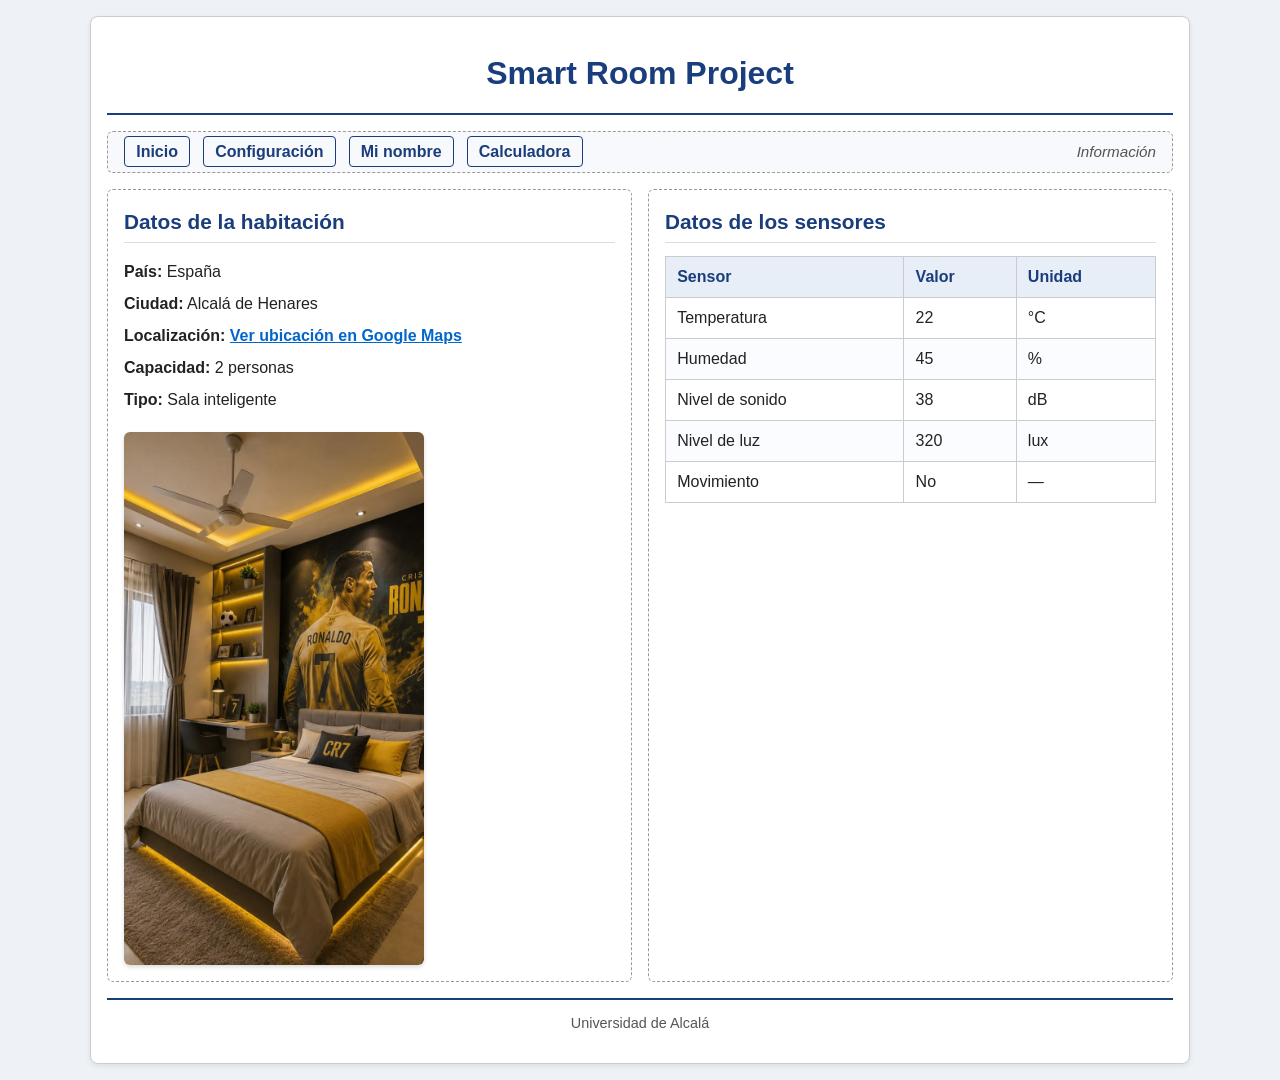
<file: index.html>
<!DOCTYPE html>
<!-- Declara que el documento es HTML5. Sin esto el navegador entra en modo compatibilidad antiguo. -->
<html lang="es">
<!-- Elemento raíz. lang="es" indica idioma español. -->

<head>
<!-- Cabecera: aquí van metadatos, no contenido visible. -->
    <meta charset="UTF-8">
    <!-- Codificación de caracteres. UTF-8 incluye acentos, ñ, €. -->
    <meta name="viewport" content="width=device-width, initial-scale=1.0">
    <!-- Adapta la página al ancho del dispositivo. Necesario para móvil. -->
    <title>Smart Room Project</title>
    <!-- Texto de la pestaña del navegador. -->
    <link rel="stylesheet" href="css/iroom.css">
    <!-- Enlaza la hoja de estilos externa. -->
</head>

<body>
<!-- Contenido visible de la página. -->
    <main>
    <!-- Contenedor principal. Solo uno por página. -->

        <header>
        <!-- Cabecera con el título principal. -->
            <h1>Smart Room Project</h1>
            <!-- Título de máximo nivel. Solo un h1 por página. -->
        </header>

        <div class="barra-superior">
        <!-- Agrupa menú e info para ponerlos en la misma fila. -->
            <nav>
            <!-- Región de navegación. -->
                <ul>
                    <li><a href="index.html">Inicio</a></li>
                    <!-- Enlace con ruta relativa. -->
                    <li><a href="config.html">Configuración</a></li>
                    <li><a href="minombre.html">Mi nombre</a></li>
	            <li><a href="calculadora.html">Calculadora</a></li>
                </ul>
            </nav>
            <aside id="info-usuario">
            <!-- Contenido al margen. El id lo usa JS para mostrar el saludo. -->
                <p>Información</p>
            </aside>
        </div>

        <div class="contenido">
        <!-- Contenedor de 2 columnas (Grid). -->
            <section id="datos-habitacion">
            <!-- Sección izquierda. -->
                <h2>Datos de la habitación</h2>
                <ul>
                    <li><strong>País:</strong> España</li>
                    <!-- <strong> = negrita. -->
                    <li><strong>Ciudad:</strong> Alcalá de Henares</li>
                    <li><strong>Localización:</strong>
                        <a href="https://www.google.com/maps/search/?api=1&query=Universidad+de+Alcalá"
                           target="_blank"
                           rel="noopener noreferrer">
                           Ver ubicación en Google Maps
                        </a>
                        <!-- target="_blank" abre en pestaña nueva. -->
                    </li>
                    <li><strong>Capacidad:</strong> 2 personas</li>
                    <li><strong>Tipo:</strong> Sala inteligente</li>
                </ul>

                <img src="images/habitacion.jpg"
                     alt="Fotografía de la Smart Room con sensores instalados en la pared"
                     width="300">
                <!-- src: ruta. alt: texto alternativo. width: ancho inicial. -->
            </section>

            <section id="datos-sensores">
            <!-- Sección derecha. -->
                <h2>Datos de los sensores</h2>
                <table>
                    <thead>
                    <!-- Cabecera de la tabla. -->
                        <tr>
                            <th>Sensor</th>
                            <th>Valor</th>
                            <th>Unidad</th>
                            <!-- <th> = celda de cabecera. -->
                        </tr>
                    </thead>
                    <tbody>
                        <tr><td>Temperatura</td><td>22</td><td>°C</td></tr>
                        <tr><td>Humedad</td><td>45</td><td>%</td></tr>
                        <tr><td>Nivel de sonido</td><td>38</td><td>dB</td></tr>
                        <tr><td>Nivel de luz</td><td>320</td><td>lux</td></tr>
                        <tr><td>Movimiento</td><td>No</td><td>—</td></tr>
                        <!-- <td> = celda de datos. -->
                    </tbody>
                </table>
            </section>
        </div>

        <footer>
            <p>Universidad de Alcalá</p>
        </footer>
    </main>

    <script src="js/nombre.js"></script>
    <!-- Carga el script del nombre. -->
</body>
</html>
</file>
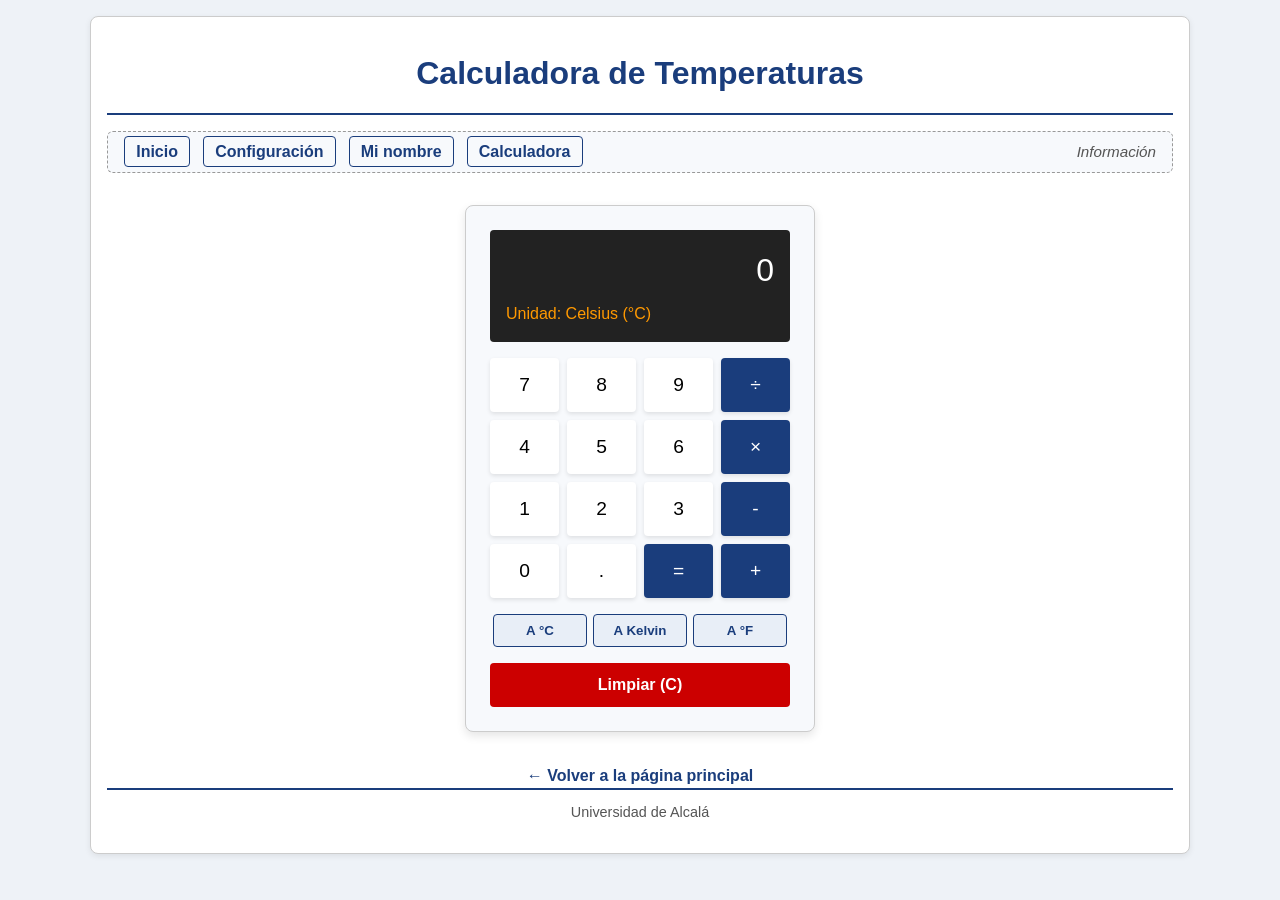
<file: calculadora.html>
<!DOCTYPE html>
<html lang="es">
<head>
    <meta charset="UTF-8">
    <meta name="viewport" content="width=device-width, initial-scale=1.0">
    <title>Calculadora — Smart Room</title>
    <link rel="stylesheet" href="css/iroom.css">
    <!-- Estilos específicos para que la calculadora se vea como tal -->
    <style>
        .calculadora {
            max-width: 350px;
            margin: 2rem auto;
            background-color: #f7f9fc;
            padding: 1.5rem;
            border-radius: 8px;
            border: 1px solid #ccc;
            box-shadow: 0 4px 10px rgba(0,0,0,0.1);
        }
        .display {
            background-color: #222;
            color: #fff;
            padding: 1rem;
            font-size: 2rem;
            text-align: right;
            border-radius: 4px;
            margin-bottom: 1rem;
            min-height: 80px;
            overflow: hidden;
        }
        .unidad {
            font-size: 1rem;
            color: #ff9900;
            display: block;
            text-align: left;
            margin-top: 0.5rem;
        }
        .botones {
            display: grid;
            grid-template-columns: repeat(4, 1fr);
            gap: 0.5rem;
        }
        .botones button {
            padding: 1rem;
            font-size: 1.2rem;
            border: none;
            border-radius: 4px;
            background-color: #fff;
            cursor: pointer;
            box-shadow: 0 2px 4px rgba(0,0,0,0.1);
        }
        .botones button:hover {
            background-color: #e8eef7;
        }
        .botones .op {
            background-color: #1a3d7c;
            color: white;
        }
        .botones .op:hover {
            background-color: #0f2649;
        }
        .conversiones {
            display: flex;
            justify-content: space-between;
            margin-top: 1rem;
        }
        .conversiones button {
            flex: 1;
            margin: 0 0.2rem;
            padding: 0.5rem;
            background-color: #e8eef7;
            border: 1px solid #1a3d7c;
            color: #1a3d7c;
            border-radius: 4px;
            cursor: pointer;
            font-weight: bold;
        }
        .conversiones button:hover {
            background-color: #1a3d7c;
            color: white;
        }
        .btn-limpiar {
            width: 100%;
            margin-top: 1rem;
            padding: 0.8rem;
            background-color: #c00;
            color: white;
            border: none;
            border-radius: 4px;
            font-size: 1rem;
            font-weight: bold;
            cursor: pointer;
        }
    </style>
</head>
<body>
    <main>
        <header>
            <h1>Calculadora de Temperaturas</h1>
        </header>

        <div class="barra-superior">
            <nav>
                <ul>
                    <li><a href="index.html">Inicio</a></li>
                    <li><a href="config.html">Configuración</a></li>
                    <li><a href="minombre.html">Mi nombre</a></li>
                    <li><a href="calculadora.html">Calculadora</a></li>
                </ul>
            </nav>
            <aside id="info-usuario">
                <p>Información</p>
            </aside>
        </div>

        <!-- INTERFAZ DE LA CALCULADORA -->
        <section class="calculadora">
            <!-- Pantalla -->
            <div class="display">
                <span id="resultado">0</span>
                <span class="unidad" id="unidad-actual">Unidad: Celsius (°C)</span>
            </div>

            <!-- Botonera de operaciones -->
            <div class="botones">
                <button onclick="agregarNumero('7')">7</button>
                <button onclick="agregarNumero('8')">8</button>
                <button onclick="agregarNumero('9')">9</button>
                <button class="op" onclick="elegirOperacion('/')">÷</button>

                <button onclick="agregarNumero('4')">4</button>
                <button onclick="agregarNumero('5')">5</button>
                <button onclick="agregarNumero('6')">6</button>
                <button class="op" onclick="elegirOperacion('*')">×</button>

                <button onclick="agregarNumero('1')">1</button>
                <button onclick="agregarNumero('2')">2</button>
                <button onclick="agregarNumero('3')">3</button>
                <button class="op" onclick="elegirOperacion('-')">-</button>

                <button onclick="agregarNumero('0')">0</button>
                <button onclick="agregarNumero('.')">.</button>
                <button class="op" onclick="calcular()">=</button>
                <button class="op" onclick="elegirOperacion('+')">+</button>
            </div>

            <!-- Botones de conversión directa -->
            <div class="conversiones">
                <button onclick="convertir('C')">A °C</button>
                <button onclick="convertir('K')">A Kelvin</button>
                <button onclick="convertir('F')">A °F</button>
            </div>

            <!-- Botón de borrar -->
            <button class="btn-limpiar" onclick="limpiar()">Limpiar (C)</button>
        </section>

        <p class="volver">
            <a href="index.html">← Volver a la página principal</a>
        </p>

        <footer>
            <p>Universidad de Alcalá</p>
        </footer>
    </main>

    <script src="js/calculadora.js"></script>
    <script src="js/nombre.js"></script> <!-- Para que salga el saludo del nombre -->
</body>
</html>
</file>
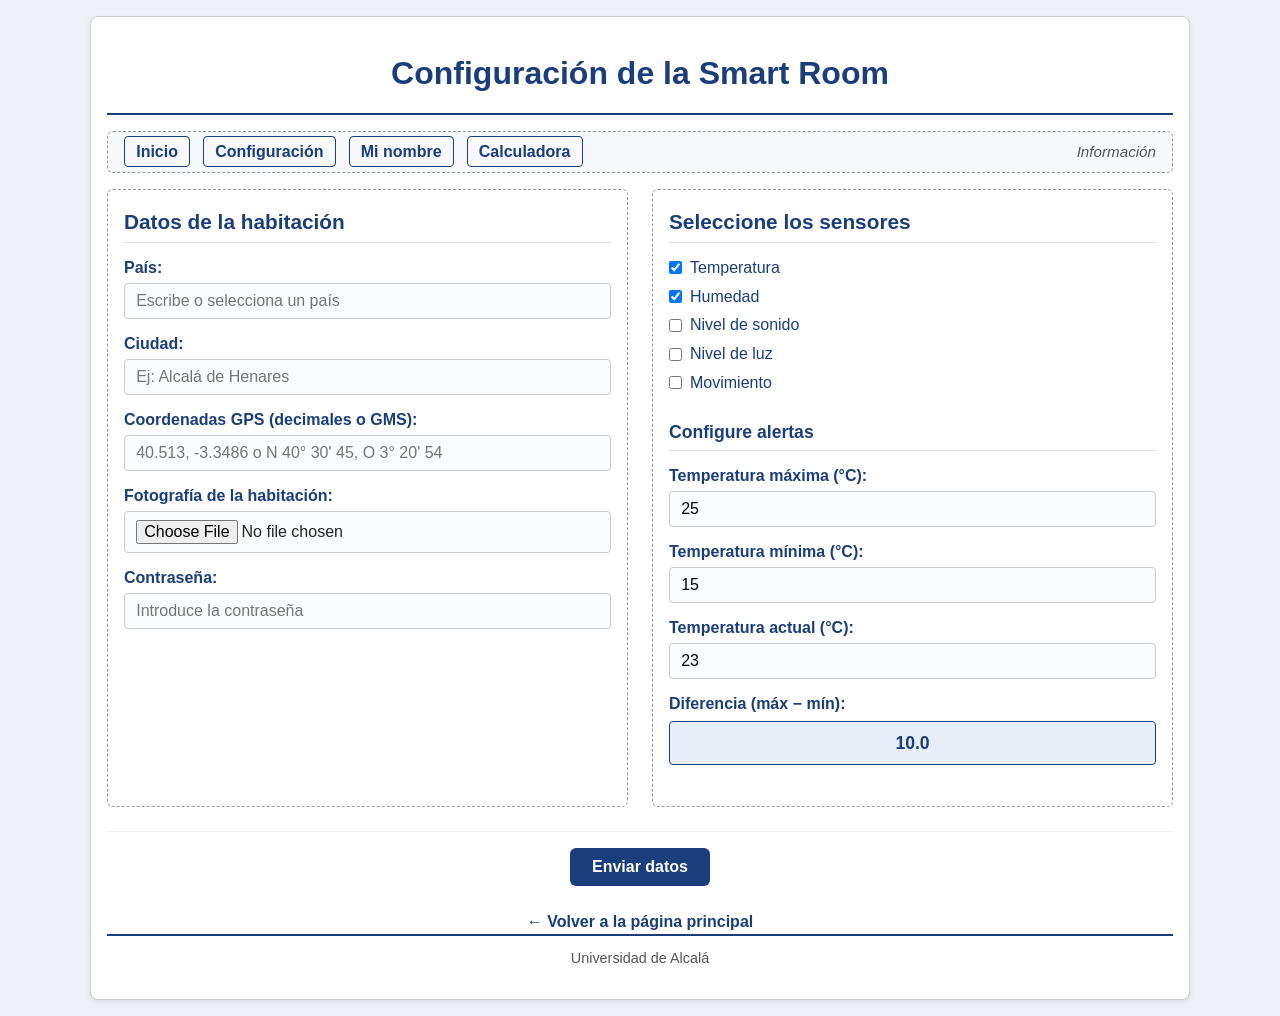
<file: config.html>
<!DOCTYPE html>
<html lang="es">
<head>
    <meta charset="UTF-8">
    <meta name="viewport" content="width=device-width, initial-scale=1.0">
    <title>Configuración — Smart Room</title>
    <link rel="stylesheet" href="css/iroom.css">
</head>
<body>
    <main>
        <header>
            <h1>Configuración de la Smart Room</h1>
        </header>

        <div class="barra-superior">
            <nav>
                <ul>
                    <li><a href="index.html">Inicio</a></li>
                    <li><a href="config.html">Configuración</a></li>
                    <li><a href="minombre.html">Mi nombre</a></li>
                    <li><a href="calculadora.html">Calculadora</a></li>
                </ul>
            </nav>
            <aside id="info-usuario">
                <p>Información</p>
            </aside>
        </div>

        <form id="form-config" novalidate>
            <div class="form-columnas">
                <section id="config-habitacion">
                    <h2>Datos de la habitación</h2>

                    <label for="pais">País:</label>
                    <input type="text" id="pais" name="pais" list="lista-paises" placeholder="Escribe o selecciona un país" required>
                    <datalist id="lista-paises">
                        <option value="España">
                        <option value="Francia">
                        <option value="Alemania">
                        <option value="Italia">
                        <option value="Portugal">
                        <option value="Reino Unido">
                        <option value="Países Bajos">
                        <option value="Bélgica">
                        <option value="Suiza">
                        <option value="Estados Unidos">
                        <option value="Canadá">
                        <option value="México">
                        <option value="Argentina">
                        <option value="Brasil">
                        <option value="Japón">
                        <option value="China">
                    </datalist>

                    <label for="ciudad">Ciudad:</label>
                    <input type="text" id="ciudad" name="ciudad" placeholder="Ej: Alcalá de Henares" required>

                    <label for="coordenadas">Coordenadas GPS (decimales o GMS):</label>
                    <input type="text" id="coordenadas" name="coordenadas" placeholder="40.513, -3.3486 o N 40° 30' 45, O 3° 20' 54" required>
                    <small id="error-coordenadas" class="mensaje-error"></small>
                    <div id="enlace-maps" style="margin-top: 0.5rem; font-weight: bold;"></div>

                    <label for="foto">Fotografía de la habitación:</label>
                    <input type="file" id="foto" name="foto" accept="image/*">

                    <label for="password">Contraseña:</label>
                    <input type="password" id="password" name="password" placeholder="Introduce la contraseña" required>
                    <small id="indicador-password"></small>
                </section>

                <section id="config-sensores">
                    <h2>Seleccione los sensores</h2>
                    <div class="checkbox-group"><input type="checkbox" id="sensor-temp" name="sensores" value="temperatura" checked><label for="sensor-temp">Temperatura</label></div>
                    <div class="checkbox-group"><input type="checkbox" id="sensor-hum" name="sensores" value="humedad" checked><label for="sensor-hum">Humedad</label></div>
                    <div class="checkbox-group"><input type="checkbox" id="sensor-sonido" name="sensores" value="sonido"><label for="sensor-sonido">Nivel de sonido</label></div>
                    <div class="checkbox-group"><input type="checkbox" id="sensor-luz" name="sensores" value="luz"><label for="sensor-luz">Nivel de luz</label></div>
                    <div class="checkbox-group"><input type="checkbox" id="sensor-mov" name="sensores" value="movimiento"><label for="sensor-mov">Movimiento</label></div>

                    <h3>Configure alertas</h3>
                    <label for="temp-max">Temperatura máxima (°C):</label>
                    <input type="number" id="temp-max" name="temp-max" min="-20" max="45" step="0.5" value="25">
                    
                    <label for="temp-min">Temperatura mínima (°C):</label>
                    <input type="number" id="temp-min" name="temp-min" min="-20" max="45" step="0.5" value="15">
                    
                    <label for="temp-actual">Temperatura actual (°C):</label>
                    <input type="number" id="temp-actual" name="temp-actual" step="0.1" value="23">

                    <label for="diferencia">Diferencia (máx − mín):</label>
                    <output id="diferencia" name="diferencia">10</output>
                    <p id="mensaje-temp" class="mensaje-error" role="alert"></p>
                </section>
            </div>

            <div class="form-acciones">
                <button type="submit">Enviar datos</button>
            </div>
        </form>

        <!-- VENTANA MODAL ÚNICA PARA ERRORES -->
        <div id="modal-error" class="modal">
            <div class="modal-contenido">
                <p id="modal-mensaje"></p>
                <button id="modal-cerrar">Aceptar</button>
            </div>
        </div>

        <p class="volver">
            <a href="index.html">← Volver a la página principal</a>
        </p>

        <footer>
            <p>Universidad de Alcalá</p>
        </footer>
    </main>

    <!-- CARGAMOS LOS SCRIPTS -->
    <script src="js/datos.js"></script>
    <script src="js/nombre.js"></script>
</body>
</html>
</file>
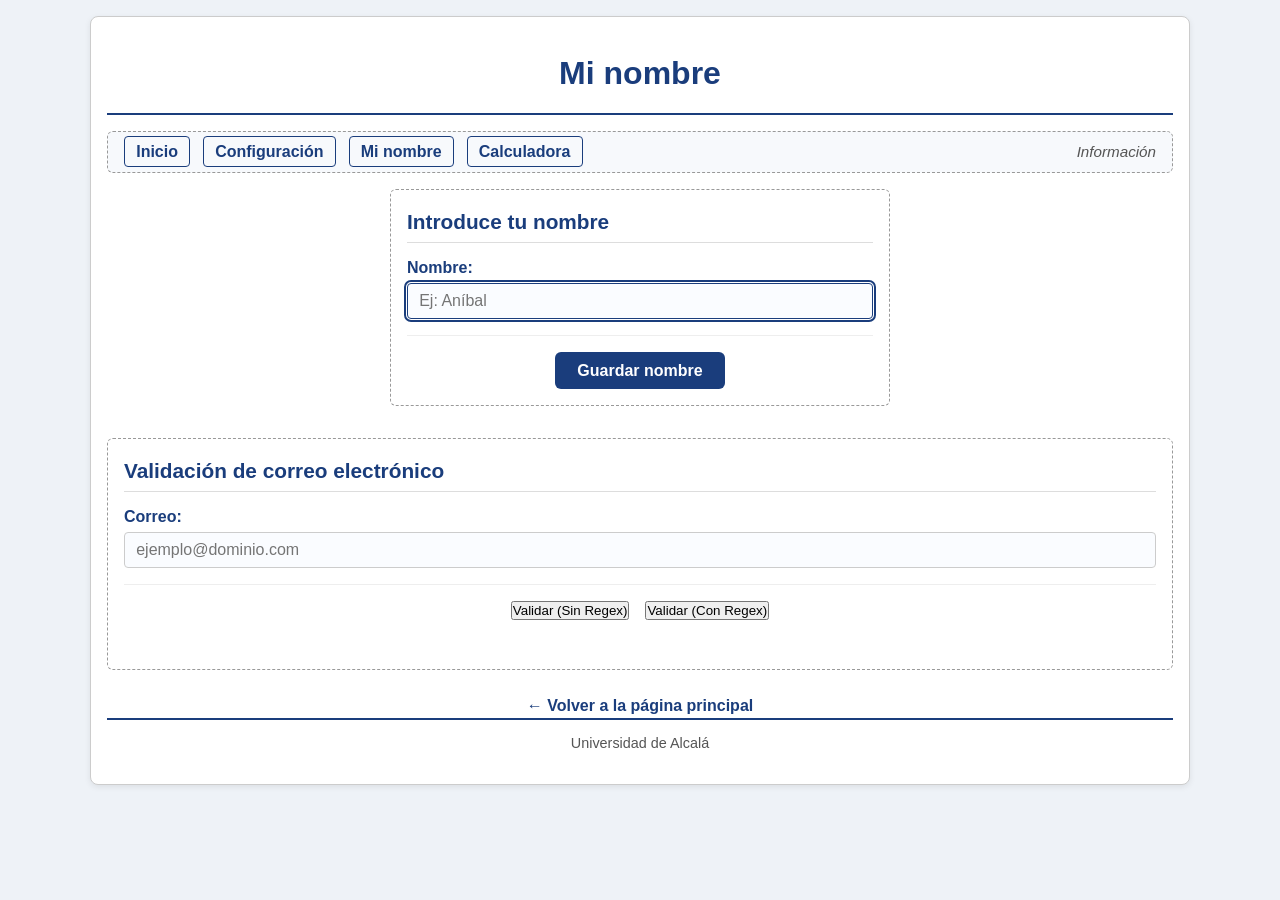
<file: minombre.html>
<!DOCTYPE html>
<html lang="es">
<head>
    <meta charset="UTF-8">
    <meta name="viewport" content="width=device-width, initial-scale=1.0">
    <title>Mi nombre — Smart Room</title>
    <link rel="stylesheet" href="css/iroom.css">
</head>
<body>
    <main>
        <header>
            <h1>Mi nombre</h1>
        </header>

        <div class="barra-superior">
            <nav>
                <ul>
                    <li><a href="index.html">Inicio</a></li>
                    <li><a href="config.html">Configuración</a></li>
                    <li><a href="minombre.html">Mi nombre</a></li>
                    <li><a href="calculadora.html">Calculadora</a></li>
                </ul>
            </nav>
            <aside id="info-usuario">
                <p>Información</p>
            </aside>
        </div>

        <!-- SECCIÓN 1: GUARDAR NOMBRE (LocalStorage) -->
        <section id="seccion-nombre">
            <h2>Introduce tu nombre</h2>
            <form id="form-nombre">
                <label for="fname">Nombre:</label>
                <input type="text" id="fname" name="fname" placeholder="Ej: Aníbal" required autofocus>
                <div class="form-acciones">
                    <button type="submit">Guardar nombre</button>
                    <p id="mensaje-nombre" role="alert"></p>
                </div>
            </form>
        </section>

        <!-- SECCIÓN 2: VALIDACIÓN DE EMAIL (Apartado 3) -->
        <section id="seccion-email" style="margin-top: 2rem;">
            <h2>Validación de correo electrónico</h2>
            
            <label for="email">Correo:</label>
            <input type="text" id="email" placeholder="ejemplo@dominio.com">
            
            <div class="form-acciones" style="display: flex; gap: 1rem; justify-content: center; margin-top: 1rem;">
                <!-- type="button" evita que el formulario se envíe y recargue la página -->
                <button type="button" id="btn-sin-regex">Validar (Sin Regex)</button>
                <button type="button" id="btn-con-regex">Validar (Con Regex)</button>
            </div>
            
            <!-- Aquí se mostrará el resultado (Válido o Inválido) -->
            <p id="mensaje-email" class="mensaje-error" style="text-align: center; margin-top: 1rem;"></p>
        </section>

        <p class="volver">
            <a href="index.html">← Volver a la página principal</a>
        </p>

        <footer>
            <p>Universidad de Alcalá</p>
        </footer>
    </main>

    <!-- Cargamos el script que gestiona el nombre y el email -->
    <script src="js/nombre.js"></script>
</body>
</html>
</file>
<file: css/iroom.css>
/* RESET UNIVERSAL */
* {
    box-sizing: border-box;   /* El ancho incluye padding y border. */
    margin: 0;                /* Elimina márgenes por defecto. */
    padding: 0;               /* Elimina rellenos por defecto. */
}

/* ESTILOS BASE DEL BODY */
body {
    font-family: Arial, Helvetica, sans-serif;  /* Fuentes preferidas en orden. */
    font-size: 16px;                            /* Tamaño base. */
    line-height: 1.5;                           /* Altura de línea. */
    color: #222;                                /* Color del texto. */
    background-color: #eef2f7;                  /* Fondo general. */
    padding: 1rem;
}

/* CONTENEDOR PRINCIPAL */
main {
    max-width: 1100px;                          /* Ancho máximo. */
    margin: 0 auto;                             /* Centrado horizontal. */
    background-color: #ffffff;
    border: 1px solid #ccc;
    border-radius: 8px;                         /* Esquinas redondeadas. */
    padding: 1rem;
    box-shadow: 0 2px 6px rgba(0, 0, 0, 0.08);  /* Sombra suave. */
}

/* ENCABEZADO */
header {
    text-align: center;
    border-bottom: 2px solid #1a3d7c;           /* Línea inferior azul. */
    padding: 1rem 0;
    margin-bottom: 1rem;
}
header h1 {
    font-size: 2rem;
    font-weight: bold;
    color: #1a3d7c;
}

/* BARRA SUPERIOR (nav + aside) */
.barra-superior {
    display: flex;                              /* Coloca hijos en fila. */
    justify-content: space-between;             /* Uno a cada lado. */
    align-items: center;                        /* Centra verticalmente. */
    flex-wrap: wrap;                            /* Si no caben, saltan. */
    gap: 0.5rem;
    padding: 0.5rem 1rem;
    margin-bottom: 1rem;
    background-color: #f7f9fc;
    border: 1px dashed #999;                    /* Borde punteado. */
    border-radius: 6px;
}

nav ul {
    list-style: none;                           /* Sin puntos. */
    display: flex;
    gap: 0.8rem;
}
nav a {
    text-decoration: none;                      /* Sin subrayado. */
    color: #1a3d7c;
    font-weight: 600;
    padding: 0.35rem 0.7rem;
    border: 1px solid #1a3d7c;
    border-radius: 4px;
    transition: background-color 0.2s ease, color 0.2s ease;
}
nav a:hover {
    background-color: #1a3d7c;                  /* Al pasar ratón. */
    color: #ffffff;
}
nav a:focus {
    outline: 3px solid #ff9900;                 /* Borde naranja al enfocar (Tab). */
    outline-offset: 2px;
}

/* INFO DE USUARIO */
#info-usuario {
    font-style: italic;
    color: #555;
    font-size: 0.95rem;
}

/* GRID DE 2 COLUMNAS */
.contenido {
    display: grid;
    grid-template-columns: 1fr 1fr;             /* Dos columnas iguales. */
    gap: 1rem;
    margin-bottom: 1rem;
}

/* SECCIONES */
section {
    border: 1px dashed #999;
    border-radius: 6px;
    padding: 1rem;
    background-color: #ffffff;
}
section h2 {
    font-size: 1.3rem;
    font-weight: bold;
    color: #1a3d7c;
    margin-bottom: 0.8rem;
    padding-bottom: 0.3rem;
    border-bottom: 1px solid #ddd;
}

/* LISTA DE LA HABITACIÓN */
#datos-habitacion ul {
    list-style: none;
    margin-bottom: 1rem;
}
#datos-habitacion li { padding: 0.25rem 0; }
#datos-habitacion a { color: #0066cc; font-weight: 600; }
#datos-habitacion a:hover { text-decoration: underline; }
#datos-habitacion img {
    display: block;                             /* Ocupa su propia línea. */
    max-width: 100%;                            /* Nunca más ancha que su contenedor. */
    height: auto;                               /* Altura proporcional. */
    border-radius: 6px;
    margin-top: 0.5rem;
    box-shadow: 0 2px 4px rgba(0, 0, 0, 0.15);
}

/* TABLA DE SENSORES */
#datos-sensores table {
    width: 100%;
    border-collapse: collapse;                  /* Une los bordes de celdas. */
}
#datos-sensores th,
#datos-sensores td {
    border: 1px solid #ccc;
    padding: 0.5rem 0.7rem;
    text-align: left;
}
#datos-sensores th {
    background-color: #e8eef7;
    color: #1a3d7c;
    font-weight: bold;
}
#datos-sensores tbody tr:nth-child(even) {
    background-color: #fafcff;                  /* Filas pares (efecto cebra). */
}

/* PIE DE PÁGINA */
footer {
    text-align: center;
    border-top: 2px solid #1a3d7c;
    padding: 0.8rem 0;
    font-size: 0.9rem;
    color: #555;
}

/* RESPONSIVE: pantallas ≤ 700px */
@media (max-width: 700px) {
    .contenido { grid-template-columns: 1fr; }  /* 2 → 1 columna. */
    header h1 { font-size: 1.5rem; }
    nav ul { flex-direction: column; align-items: flex-start; }
    section h2 { font-size: 1.15rem; }
}

/* FORMULARIO: GRID DE 2 COLUMNAS */
.form-columnas {
    display: grid;
    grid-template-columns: 1fr 1fr;
    gap: 1.5rem;
    margin-bottom: 1.5rem;
}

/* ETIQUETAS DEL FORMULARIO */
label {
    display: block;                             /* Cada label en su línea. */
    margin-top: 0.8rem;
    margin-bottom: 0.2rem;
    font-weight: 600;
    color: #1a3d7c;
}

/* CAMPOS DE ENTRADA */
input[type="text"],
input[type="url"],
input[type="password"],
input[type="number"],
input[type="file"] {
    width: 100%;
    padding: 0.5rem 0.7rem;
    border: 1px solid #ccc;
    border-radius: 4px;
    font-size: 1rem;
    font-family: inherit;                       /* Hereda la fuente del body. */
    background-color: #fafcff;
}
input:focus {
    outline: 2px solid #1a3d7c;                 /* Al enfocar con Tab. */
    outline-offset: 1px;
    border-color: #1a3d7c;
}

/* CHECKBOXES */
.checkbox-group {
    display: flex;
    align-items: center;
    gap: 0.5rem;
    margin: 0.3rem 0;
}
.checkbox-group input[type="checkbox"] {
    width: auto;                                /* No ocupa todo el ancho. */
    margin: 0;
}
.checkbox-group label {
    margin: 0;
    font-weight: normal;
}

/* SUBTÍTULO "Configure alertas" */
#config-sensores h3 {
    margin-top: 1.5rem;
    margin-bottom: 0.5rem;
    color: #1a3d7c;
    font-size: 1.1rem;
    border-bottom: 1px solid #ddd;
    padding-bottom: 0.3rem;
}

/* OUTPUT (diferencia de temperaturas) */
output {
    display: block;
    margin-top: 0.3rem;
    padding: 0.5rem 0.7rem;
    background-color: #e8eef7;
    border: 1px solid #1a3d7c;
    border-radius: 4px;
    font-weight: bold;
    color: #1a3d7c;
    text-align: center;
    font-size: 1.1rem;
}

/* MENSAJES DE ERROR Y ÉXITO */
.mensaje-error { color: #c00; font-size: 0.9rem; min-height: 1.2em; margin-top: 0.5rem; }
.mensaje-ok { color: #060; font-size: 1rem; font-weight: bold; margin-top: 0.5rem; }

/* BOTÓN DE ENVÍO */
button[type="submit"] {
    display: inline-block;
    padding: 0.6rem 1.4rem;
    background-color: #1a3d7c;
    color: #ffffff;
    border: none;
    border-radius: 6px;
    font-size: 1rem;
    font-weight: bold;
    cursor: pointer;
    transition: background-color 0.2s ease;
}
button[type="submit"]:hover { background-color: #0f2649; }
button[type="submit"]:focus { outline: 3px solid #ff9900; outline-offset: 2px; }

/* CONTENEDOR DEL BOTÓN Y MENSAJE */
.form-acciones {
    text-align: center;
    margin-top: 1rem;
    padding-top: 1rem;
    border-top: 1px solid #eee;
}

/* ENLACE "VOLVER" */
.volver { text-align: center; margin-top: 1.5rem; }
.volver a { color: #1a3d7c; font-weight: 600; text-decoration: none; }
.volver a:hover { text-decoration: underline; }

/* RESPONSIVE DEL FORMULARIO */
@media (max-width: 700px) {
    .form-columnas { grid-template-columns: 1fr; }
}

/* SECCIÓN "MI NOMBRE" */
#seccion-nombre {
    max-width: 500px;
    margin: 0 auto 1.5rem auto;                 /* Centrado. */
}
#seccion-nombre input {
    width: 100%;
    padding: 0.5rem 0.7rem;
    border: 1px solid #ccc;
    border-radius: 4px;
    font-size: 1rem;
    font-family: inherit;
    background-color: #fafcff;
}
#seccion-nombre input:focus {
    outline: 2px solid #1a3d7c;
    outline-offset: 1px;
    border-color: #1a3d7c;
}


/* MODAL */
.modal {
    display: none; /* Oculto por defecto */
    position: fixed;
    top: 0;
    left: 0;
    width: 100vw;
    height: 100vh;
    background-color: rgba(0, 0, 0, 0.6); /* Fondo oscuro semitransparente */
    justify-content: center;
    align-items: center;
    z-index: 9999;
}

/* ESTA ES LA REGLA QUE FALTABA: Cuando tiene la clase "activo", se muestra */
.modal.activo {
    display: flex;
}

.modal-contenido {
    background-color: #ffffff;
    padding: 2rem;
    border-radius: 8px;
    max-width: 400px;
    text-align: center;
    box-shadow: 0 4px 20px rgba(0, 0, 0, 0.4);
}

.modal-contenido p {
    margin-bottom: 1.5rem;
    font-size: 1.1rem;
    color: #1a3d7c;
}

.modal-contenido button {
    padding: 0.5rem 1.5rem;
    background-color: #1a3d7c;
    color: #ffffff;
    border: none;
    border-radius: 4px;
    font-size: 1rem;
    cursor: pointer;
}

.modal-contenido button:hover {
    background-color: #0f2649;
}
</file>
